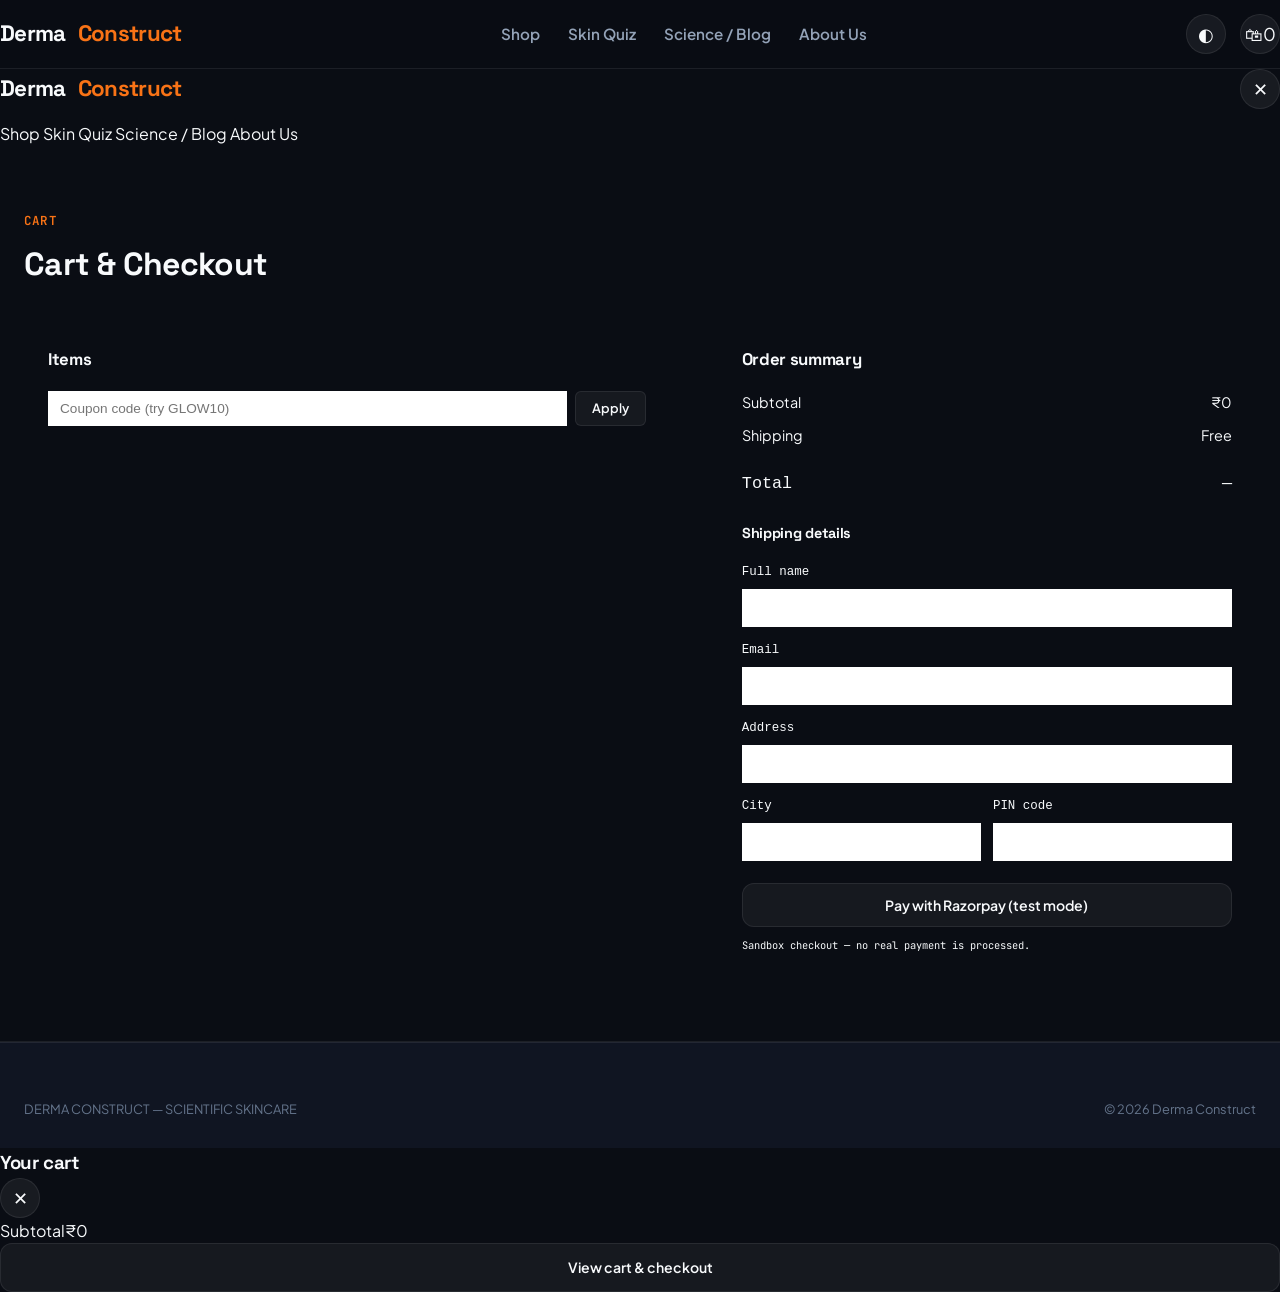
<file: cart.html>
<!DOCTYPE html>
<html lang="en">
<head>
<meta charset="UTF-8">
<meta name="viewport" content="width=device-width, initial-scale=1.0">
<title>Cart & Checkout — Derma Construct</title>
<link rel="stylesheet" href="styles.css">
<style>
  .checkout-layout{display:grid;grid-template-columns:1.2fr 1fr;gap:48px;align-items:start;}
  .panel{border:1px solid var(--grey-100);border-radius:var(--radius);padding:24px;}
  .panel h3{font-size:1.05rem;margin-bottom:18px;}
  .coupon-row{display:flex;gap:8px;margin-top:18px;}
  .coupon-row input{flex:1;border:1px solid var(--grey-100);border-radius:var(--radius);padding:10px 12px;font-size:0.85rem;font-family:'Inter',sans-serif;}
  .field{margin-bottom:14px;}
  .field label{display:block;font-size:0.78rem;color:var(--grey-500);margin-bottom:6px;font-family:'IBM Plex Mono',monospace;}
  .field input{width:100%;border:1px solid var(--grey-100);border-radius:var(--radius);padding:11px 12px;font-size:0.9rem;font-family:'Inter',sans-serif;}
  .field-row{display:grid;grid-template-columns:1fr 1fr;gap:12px;}
  .summary-line{display:flex;justify-content:space-between;font-size:0.9rem;margin-bottom:10px;color:var(--grey-500);}
  .summary-total{display:flex;justify-content:space-between;font-family:'IBM Plex Mono',monospace;font-size:1.05rem;padding-top:14px;margin-top:6px;border-top:1px solid var(--grey-100);}
  @media(max-width:900px){.checkout-layout{grid-template-columns:1fr;}}
</style>
</head>
<body>

<header class="site-nav">
  <div class="wrap nav-inner">
    <a href="index.html" class="logo">Derma<span>Construct</span></a>
    <nav class="nav-links">
      <a href="products.html">Shop</a>
      <a href="quiz.html">Skin Quiz</a>
      <a href="index.html#science">Science / Blog</a>
      <a href="index.html#about">About Us</a>
    </nav>
    <div class="nav-tools">
      <button class="icon-btn" title="Account">◐</button>
      <button class="icon-btn" title="Cart" onclick="openCart()">
        🛍
        <span class="cart-count" data-cart-count>0</span>
      </button>
      <button class="icon-btn mobile-menu-btn" title="Menu" onclick="toggleMobileMenu()">☰</button>
    </div>
  </div>
</header>

<div class="overlay" id="mobileNavOverlay" onclick="closeMobileMenu()"></div>
<aside class="mobile-nav-drawer" id="mobileNavDrawer">
  <div style="display:flex;justify-content:space-between;align-items:center;margin-bottom:12px;">
    <a href="index.html" class="logo">Derma<span>Construct</span></a>
    <button class="icon-btn" onclick="closeMobileMenu()">✕</button>
  </div>
  <a href="products.html" onclick="closeMobileMenu()">Shop</a>
  <a href="quiz.html" onclick="closeMobileMenu()">Skin Quiz</a>
  <a href="index.html#science" onclick="closeMobileMenu()">Science / Blog</a>
  <a href="index.html#about" onclick="closeMobileMenu()">About Us</a>
</aside>

<section>
  <div class="wrap">
    <span class="mono eyebrow">Cart</span>
    <h1 style="font-size:2rem;margin-bottom:32px;">Cart & Checkout</h1>

    <div class="checkout-layout">
      <div>
        <div class="panel" style="margin-bottom:24px;">
          <h3>Items</h3>
          <div id="cartPageBody"></div>
          <div class="coupon-row">
            <input type="text" id="couponInput" placeholder="Coupon code (try GLOW10)">
            <button class="btn small" onclick="applyCoupon()">Apply</button>
          </div>
          <p class="mono" id="couponMsg" style="margin-top:8px;"></p>
        </div>
      </div>

      <div class="panel">
        <h3>Order summary</h3>
        <div class="summary-line"><span>Subtotal</span><span id="cartPageTotal">₹0</span></div>
        <div class="summary-line"><span>Shipping</span><span>Free</span></div>
        <div class="summary-total"><span>Total</span><span id="cartPageTotal2">—</span></div>

        <form id="checkoutForm" style="margin-top:24px;" onsubmit="placeOrder(event)">
          <h3 style="font-size:0.9rem;">Shipping details</h3>
          <div class="field"><label>Full name</label><input type="text" required></div>
          <div class="field"><label>Email</label><input type="email" required></div>
          <div class="field"><label>Address</label><input type="text" required></div>
          <div class="field-row">
            <div class="field"><label>City</label><input type="text" required></div>
            <div class="field"><label>PIN code</label><input type="text" required></div>
          </div>
          <button class="btn solid full" style="margin-top:8px;">Pay with Razorpay (test mode)</button>
          <p class="mono" style="color:var(--grey-500);margin-top:10px;font-size:0.65rem;">Sandbox checkout — no real payment is processed.</p>
        </form>

        <div id="orderConfirm" style="display:none;text-align:center;padding:24px 0;">
          <span class="mono eyebrow">Order placed</span>
          <h3 style="font-size:1.2rem;margin:10px 0;">Thank you — your order is confirmed.</h3>
          <p style="color:var(--grey-500);font-size:0.88rem;margin-bottom:18px;">A confirmation has been sent to your email.</p>
          <a href="products.html" class="btn small">Continue shopping</a>
        </div>
      </div>
    </div>
  </div>
</section>

<footer class="site-footer">
  <div class="wrap">
    <div class="footer-bottom" style="border-top:none;padding-top:0;">
      <span>DERMA CONSTRUCT — SCIENTIFIC SKINCARE</span>
      <span>© 2026 Derma Construct</span>
    </div>
  </div>
</footer>

<div class="overlay" id="cartOverlay" onclick="closeCart()"></div>
<aside class="cart-drawer" id="cartDrawer">
  <div class="cart-drawer-head">
    <h3>Your cart</h3>
    <button class="icon-btn" onclick="closeCart()">✕</button>
  </div>
  <div class="cart-items" id="cartItems"></div>
  <div class="cart-drawer-foot">
    <div class="cart-subtotal"><span>Subtotal</span><span id="cartSubtotal">₹0</span></div>
    <a href="cart.html" class="btn solid full">View cart & checkout</a>
  </div>
</aside>

<div class="modal-overlay" id="quickViewModal" onclick="closeQuickView()">
  <div class="modal-card" onclick="event.stopPropagation()">
    <button class="modal-close" onclick="closeQuickView()">✕</button>
    <div class="modal-visual" id="modalVisual"></div>
    <div class="modal-content">
      <span class="mono eyebrow" id="modalChip">Active ingredient</span>
      <h3 id="modalTitle">Product Title</h3>
      <div class="product-meta" style="margin-top:-4px;">
        <span id="modalMeta">★ 4.8 · 30 ml</span>
        <span class="product-price" id="modalPrice" style="font-size:1.1rem;">₹849</span>
      </div>
      <p id="modalDesc" style="color:var(--grey-500);font-size:0.88rem;margin:4px 0;"></p>
      
      <div class="modal-inci-box">
        <label>How to use</label>
        <p id="modalUsage"></p>
      </div>

      <div class="modal-inci-box">
        <label>Full INCI Ingredients</label>
        <p id="modalInci"></p>
      </div>

      <button class="btn solid full" id="modalAddBtn" style="margin-top:8px;">Add to cart</button>
    </div>
  </div>
</div>

<script src="vehicles-data.js"></script>
<script src="script.js"></script>
<script>
  document.addEventListener("DOMContentLoaded", () => {
    renderCartPage();
    const t = document.getElementById("cartPageTotal2");
    if(t) t.textContent = "₹" + cartTotal();
    document.getElementById("cartItems").parentElement.addEventListener("DOMSubtreeModified", () => {});
  });
  // keep the second total in sync whenever cart changes
  const _origSaveCart = saveCart;
  saveCart = function(cart){
    _origSaveCart(cart);
    const t = document.getElementById("cartPageTotal2");
    if(t) t.textContent = "₹" + cartTotal();
  };
</script>
</body>
</html>
</file>
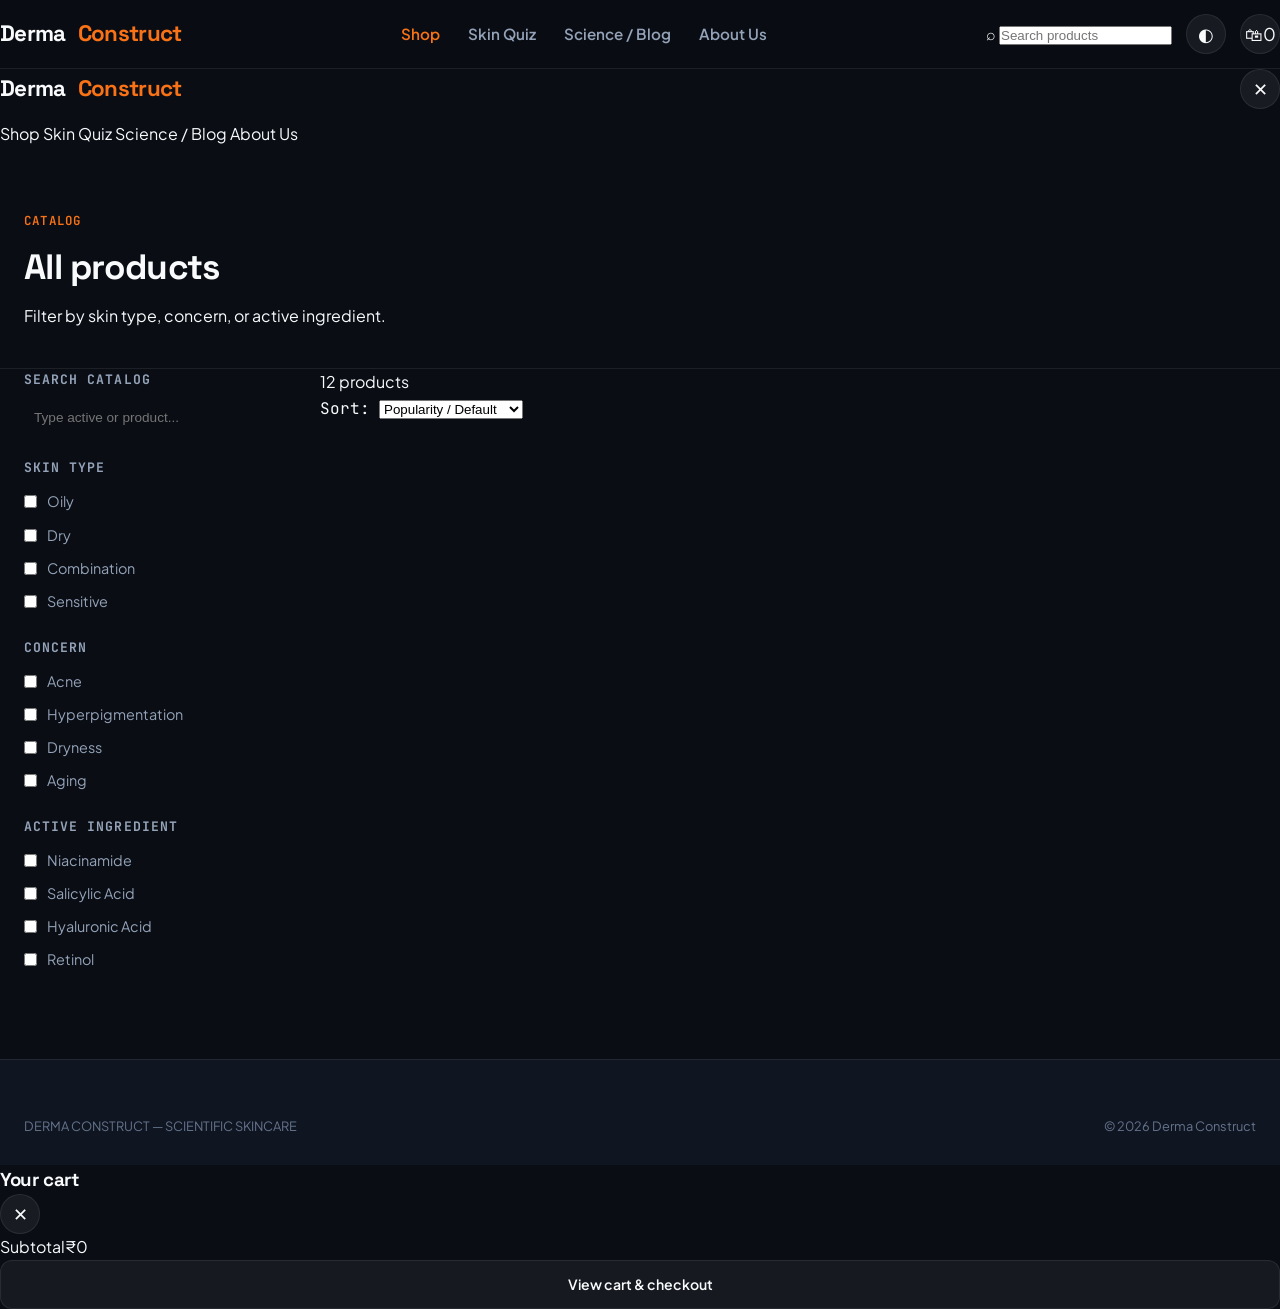
<file: products.html>
<!DOCTYPE html>
<html lang="en">
<head>
<meta charset="UTF-8">
<meta name="viewport" content="width=device-width, initial-scale=1.0">
<title>Shop — Derma Construct</title>
<link rel="stylesheet" href="styles.css">
</head>
<body>

<header class="site-nav">
  <div class="wrap nav-inner">
    <a href="index.html" class="logo">Derma<span>Construct</span></a>
    <nav class="nav-links">
      <a href="products.html" class="active">Shop</a>
      <a href="quiz.html">Skin Quiz</a>
      <a href="index.html#science">Science / Blog</a>
      <a href="index.html#about">About Us</a>
    </nav>
    <div class="nav-tools">
      <div class="nav-search">
        <span class="mono">⌕</span>
        <input type="text" placeholder="Search products">
      </div>
      <button class="icon-btn" title="Account">◐</button>
      <button class="icon-btn" title="Cart" onclick="openCart()">
        🛍
        <span class="cart-count" data-cart-count>0</span>
      </button>
      <button class="icon-btn mobile-menu-btn" title="Menu" onclick="toggleMobileMenu()">☰</button>
    </div>
  </div>
</header>

<div class="overlay" id="mobileNavOverlay" onclick="closeMobileMenu()"></div>
<aside class="mobile-nav-drawer" id="mobileNavDrawer">
  <div style="display:flex;justify-content:space-between;align-items:center;margin-bottom:12px;">
    <a href="index.html" class="logo">Derma<span>Construct</span></a>
    <button class="icon-btn" onclick="closeMobileMenu()">✕</button>
  </div>
  <a href="products.html" onclick="closeMobileMenu()">Shop</a>
  <a href="quiz.html" onclick="closeMobileMenu()">Skin Quiz</a>
  <a href="index.html#science" onclick="closeMobileMenu()">Science / Blog</a>
  <a href="index.html#about" onclick="closeMobileMenu()">About Us</a>
</aside>

<section style="padding-bottom:0;">
  <div class="wrap">
    <span class="mono eyebrow">Catalog</span>
    <h1 style="font-size:2.2rem;margin-bottom:8px;">All products</h1>
    <p style="color:var(--grey-500);margin-bottom:40px;">Filter by skin type, concern, or active ingredient.</p>
  </div>
</section>

<section style="padding-top:0;border-bottom:none;">
  <div class="wrap catalog-layout">
    <aside class="filters">
      <div class="filter-group">
        <h4>Search catalog</h4>
        <input type="text" id="catalogSearch" placeholder="Type active or product..." style="width:100%;border:1px solid var(--grey-100);padding:8px 10px;font-size:0.85rem;border-radius:2px;background:var(--grey-50);outline:none;">
      </div>
      <div class="filter-group">
        <h4>Skin type</h4>
        <label class="filter-option"><input type="checkbox" class="f-type" value="oily"> Oily</label>
        <label class="filter-option"><input type="checkbox" class="f-type" value="dry"> Dry</label>
        <label class="filter-option"><input type="checkbox" class="f-type" value="combo"> Combination</label>
        <label class="filter-option"><input type="checkbox" class="f-type" value="sensitive"> Sensitive</label>
      </div>
      <div class="filter-group">
        <h4>Concern</h4>
        <label class="filter-option"><input type="checkbox" class="f-concern" value="acne"> Acne</label>
        <label class="filter-option"><input type="checkbox" class="f-concern" value="hyperpigmentation"> Hyperpigmentation</label>
        <label class="filter-option"><input type="checkbox" class="f-concern" value="dryness"> Dryness</label>
        <label class="filter-option"><input type="checkbox" class="f-concern" value="aging"> Aging</label>
      </div>
      <div class="filter-group">
        <h4>Active ingredient</h4>
        <label class="filter-option"><input type="checkbox" class="f-active" value="Niacinamide"> Niacinamide</label>
        <label class="filter-option"><input type="checkbox" class="f-active" value="Salicylic Acid"> Salicylic Acid</label>
        <label class="filter-option"><input type="checkbox" class="f-active" value="Hyaluronic Acid"> Hyaluronic Acid</label>
        <label class="filter-option"><input type="checkbox" class="f-active" value="Retinol"> Retinol</label>
      </div>
    </aside>

    <div>
      <div class="results-bar">
        <span><span id="resultCount">12</span> products</span>
        <div>
          <span class="mono" style="margin-right:6px;">Sort:</span>
          <select id="sortSelect" class="sort-select" onchange="renderCatalog()">
            <option value="popularity">Popularity / Default</option>
            <option value="rating">Rating (High to Low)</option>
            <option value="price-low">Price (Low to High)</option>
            <option value="price-high">Price (High to Low)</option>
          </select>
        </div>
      </div>
      <div class="product-grid" id="productGrid"></div>
    </div>
  </div>
</section>

<footer class="site-footer">
  <div class="wrap">
    <div class="footer-bottom" style="border-top:none;padding-top:0;">
      <span>DERMA CONSTRUCT — SCIENTIFIC SKINCARE</span>
      <span>© 2026 Derma Construct</span>
    </div>
  </div>
</footer>

<div class="overlay" id="cartOverlay" onclick="closeCart()"></div>
<aside class="cart-drawer" id="cartDrawer">
  <div class="cart-drawer-head">
    <h3>Your cart</h3>
    <button class="icon-btn" onclick="closeCart()">✕</button>
  </div>
  <div class="cart-items" id="cartItems"></div>
  <div class="cart-drawer-foot">
    <div class="cart-subtotal"><span>Subtotal</span><span id="cartSubtotal">₹0</span></div>
    <a href="cart.html" class="btn solid full">View cart & checkout</a>
  </div>
</aside>

<div class="modal-overlay" id="quickViewModal" onclick="closeQuickView()">
  <div class="modal-card" onclick="event.stopPropagation()">
    <button class="modal-close" onclick="closeQuickView()">✕</button>
    <div class="modal-visual" id="modalVisual"></div>
    <div class="modal-content">
      <span class="mono eyebrow" id="modalChip">Active ingredient</span>
      <h3 id="modalTitle">Product Title</h3>
      <div class="product-meta" style="margin-top:-4px;">
        <span id="modalMeta">★ 4.8 · 30 ml</span>
        <span class="product-price" id="modalPrice" style="font-size:1.1rem;">₹849</span>
      </div>
      <p id="modalDesc" style="color:var(--grey-500);font-size:0.88rem;margin:4px 0;"></p>
      
      <div class="modal-inci-box">
        <label>How to use</label>
        <p id="modalUsage"></p>
      </div>

      <div class="modal-inci-box">
        <label>Full INCI Ingredients</label>
        <p id="modalInci"></p>
      </div>

      <button class="btn solid full" id="modalAddBtn" style="margin-top:8px;">Add to cart</button>
    </div>
  </div>
</div>

<script src="vehicles-data.js"></script>
<script src="script.js"></script>
</body>
</html>
</file>
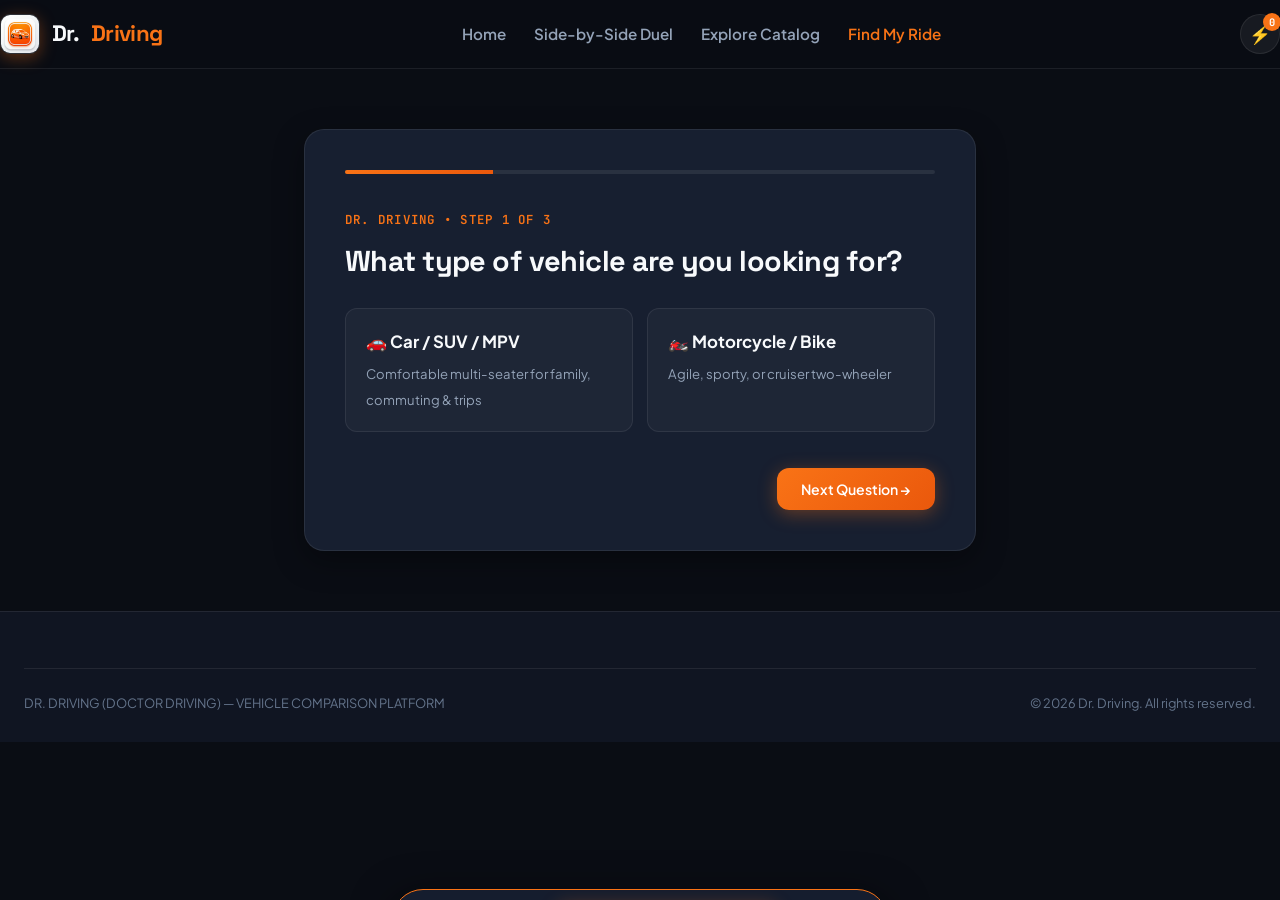
<file: quiz.html>
<!DOCTYPE html>
<html lang="en">
<head>
<meta charset="UTF-8">
<meta name="viewport" content="width=device-width, initial-scale=1.0">
<title>Find My Ideal Ride — Dr. Driving 60s Quiz</title>
<meta name="description" content="Dr. Driving 60-second decision engine. Narrow down vehicle choices instantly and compare top matches head-to-head.">
<link rel="stylesheet" href="styles.css">
</head>
<body>

<header class="site-nav">
  <div class="wrap nav-inner">
    <a href="index.html" class="logo">
      <img src="logo.jpg" class="logo-img" alt="Dr. Driving Logo">
      Dr.<span>Driving</span>
    </a>
    <nav class="nav-links">
      <a href="index.html">Home</a>
      <a href="compare.html">Side-by-Side Duel</a>
      <a href="vehicles.html">Explore Catalog</a>
      <a href="quiz.html" class="active">Find My Ride</a>
    </nav>
    <div class="nav-tools">
      <button class="icon-btn" onclick="window.location.href='compare.html'" title="Compare Dock">
        ⚡
        <span class="compare-badge" data-compare-count>0</span>
      </button>
    </div>
  </div>
</header>

<div class="quiz-container">
  <div class="quiz-card">
    <div class="quiz-progress-track">
      <div class="quiz-progress-fill" id="quizProgressFill"></div>
    </div>

    <!-- STEP 1 -->
    <div class="quiz-step active" id="quizStep1">
      <span class="eyebrow">Dr. Driving • Step 1 of 3</span>
      <h2 class="quiz-question">What type of vehicle are you looking for?</h2>
      <div class="options-grid">
        <div class="quiz-opt-btn" onclick="selectQuizOption(1,'type','car',this)">
          <span class="quiz-opt-title">🚗 Car / SUV / MPV</span>
          <span class="quiz-opt-sub">Comfortable multi-seater for family, commuting & trips</span>
        </div>
        <div class="quiz-opt-btn" onclick="selectQuizOption(1,'type','bike',this)">
          <span class="quiz-opt-title">🏍️ Motorcycle / Bike</span>
          <span class="quiz-opt-sub">Agile, sporty, or cruiser two-wheeler</span>
        </div>
      </div>
      <div style="text-align:right;">
        <button class="btn primary" onclick="goToQuizStep(2)">Next Question →</button>
      </div>
    </div>

    <!-- STEP 2 -->
    <div class="quiz-step" id="quizStep2">
      <span class="eyebrow">Dr. Driving • Step 2 of 3</span>
      <h2 class="quiz-question">What is your primary driving priority?</h2>
      <div class="options-grid">
        <div class="quiz-opt-btn" onclick="selectQuizOption(2,'priority','mileage',this)">
          <span class="quiz-opt-title">⛽ Maximum Fuel Efficiency</span>
          <span class="quiz-opt-sub">Lowest running cost, high mileage / hybrid efficiency</span>
        </div>
        <div class="quiz-opt-btn" onclick="selectQuizOption(2,'priority','comfort',this)">
          <span class="quiz-opt-title">🛋️ Family Comfort & Space</span>
          <span class="quiz-opt-sub">Plush ride, multi-row seating, luxury tech features</span>
        </div>
        <div class="quiz-opt-btn" onclick="selectQuizOption(2,'priority','offroad',this)">
          <span class="quiz-opt-title">🏔️ Offroading & Tough Roads</span>
          <span class="quiz-opt-sub">4x4 / AWD, ground clearance, high torque</span>
        </div>
        <div class="quiz-opt-btn" onclick="selectQuizOption(2,'priority','performance',this)">
          <span class="quiz-opt-title">🏎️ Pure Speed & Performance</span>
          <span class="quiz-opt-sub">High horsepower, quick acceleration, sporty handling</span>
        </div>
      </div>
      <div style="display:flex;justify-content:space-between;">
        <button class="btn" onclick="goToQuizStep(1)">← Back</button>
        <button class="btn primary" onclick="goToQuizStep(3)">See My Matches →</button>
      </div>
    </div>

    <!-- STEP 3: RESULTS -->
    <div class="quiz-step" id="quizStep3">
      <div id="quizResultsContainer"></div>
      <div style="text-align:center;margin-top:24px;">
        <button class="btn" onclick="goToQuizStep(1)">Retake Quiz</button>
      </div>
    </div>
  </div>
</div>

<!-- FLOATING DOCK -->
<div class="floating-compare-dock" id="floatingDock">
  <div style="font-weight:700;font-size:0.9rem;">Comparing (<span data-compare-count>0</span>)</div>
  <div class="dock-items-row" id="dockItemsRow"></div>
  <a href="compare.html" class="btn primary small">Launch Side-by-Side Matrix →</a>
  <button class="btn small" onclick="clearCompareList()">Clear</button>
</div>

<!-- VEHICLE MODAL -->
<div class="overlay" id="modalOverlay" onclick="closeVehicleModal()"></div>
<div class="modal-card" id="modalCard"></div>

<footer class="site-footer">
  <div class="wrap">
    <div class="footer-bottom">
      <span>DR. DRIVING (DOCTOR DRIVING) — VEHICLE COMPARISON PLATFORM</span>
      <span>© 2026 Dr. Driving. All rights reserved.</span>
    </div>
  </div>
</footer>

<script src="vehicles-data.js"></script>
<script src="script.js"></script>
</body>
</html>
</file>
<file: styles.css>
@import url('https://fonts.googleapis.com/css2?family=Plus+Jakarta+Sans:wght@400;500;600;700;800&family=Space+Grotesk:wght@500;600;700;800&family=JetBrains+Mono:wght@400;500;600&display=swap');

:root {
  --bg-main: #0a0d14;
  --bg-surface: #101522;
  --bg-card: #171f30;
  --bg-card-hover: #1f2a40;
  --border-color: rgba(255, 255, 255, 0.08);
  --border-active: #f97316;
  
  --text-main: #f8fafc;
  --text-muted: #94a3b8;
  --text-dim: #64748b;
  
  --primary: #f97316;
  --primary-gradient: linear-gradient(135deg, #f97316 0%, #ea580c 100%);
  --accent-cyan: #38bdf8;
  --winner-green: #10b981;
  --winner-bg: rgba(16, 185, 129, 0.12);
  --winner-border: rgba(16, 185, 129, 0.35);
  --loser-red: #ef4444;
  --loser-bg: rgba(239, 68, 68, 0.08);
  --amber: #f59e0b;
  
  --radius-sm: 6px;
  --radius-md: 12px;
  --radius-lg: 20px;
  --shadow-glow: 0 0 25px rgba(249, 115, 22, 0.25);
  --shadow-card: 0 10px 30px rgba(0, 0, 0, 0.35);
}

* { box-sizing: border-box; margin: 0; padding: 0; }
html { scroll-behavior: smooth; }
body {
  background: var(--bg-main);
  color: var(--text-main);
  font-family: 'Plus Jakarta Sans', sans-serif;
  line-height: 1.6;
  -webkit-font-smoothing: antialiased;
  min-height: 100vh;
}

h1, h2, h3, h4, .brand-font {
  font-family: 'Space Grotesk', sans-serif;
  letter-spacing: -0.02em;
}

a { color: inherit; text-decoration: none; }
img { max-width: 100%; height: auto; display: block; }
button { font-family: inherit; cursor: pointer; border: none; outline: none; }

.wrap { max-width: 1280px; margin: 0 auto; padding: 0 24px; }
.mono { font-family: 'JetBrains Mono', monospace; }
.eyebrow {
  color: var(--primary);
  font-family: 'JetBrains Mono', monospace;
  font-size: 0.78rem;
  letter-spacing: 0.1em;
  text-transform: uppercase;
  font-weight: 600;
  display: block;
  margin-bottom: 8px;
}

/* ---------- SITE HEADER ---------- */
header.site-nav {
  position: sticky; top: 0; z-index: 100;
  background: rgba(10, 13, 20, 0.88);
  backdrop-filter: blur(16px);
  border-bottom: 1px solid var(--border-color);
}
.nav-inner {
  display: flex; align-items: center; justify-content: space-between;
  padding: 14px 0; gap: 20px;
}
.logo {
  font-family: 'Space Grotesk', sans-serif;
  font-size: 1.4rem; font-weight: 800; letter-spacing: -0.03em;
  display: flex; align-items: center; gap: 12px;
}
.logo-img {
  width: 40px; height: 40px; border-radius: 10px;
  object-fit: cover; box-shadow: 0 4px 16px rgba(249, 115, 22, 0.35);
  border: 1px solid rgba(255, 255, 255, 0.15);
  transition: transform 0.2s ease;
}
.logo:hover .logo-img { transform: scale(1.06) rotate(-2deg); }
.logo span { color: var(--primary); }

.nav-links { display: flex; gap: 28px; font-weight: 600; font-size: 0.95rem; }
.nav-links a { color: var(--text-muted); transition: all 0.2s; padding: 6px 0; }
.nav-links a:hover, .nav-links a.active { color: var(--text-main); }
.nav-links a.active { border-bottom: 2.5 solid var(--primary); color: var(--primary); }

.nav-tools { display: flex; align-items: center; gap: 14px; }

.icon-btn {
  background: rgba(255, 255, 255, 0.06); border: 1px solid var(--border-color);
  color: var(--text-main); width: 40px; height: 40px; border-radius: 50%;
  display: flex; align-items: center; justify-content: center;
  transition: all 0.2s; position: relative; font-size: 1.1rem;
}
.icon-btn:hover { background: rgba(255, 255, 255, 0.12); border-color: var(--primary); }

.compare-badge {
  position: absolute; top: -2px; right: -2px;
  background: var(--primary); color: #fff;
  font-family: 'JetBrains Mono', monospace; font-size: 0.65rem; font-weight: 700;
  width: 18px; height: 18px; border-radius: 50%;
  display: flex; align-items: center; justify-content: center;
}

/* ---------- BUTTONS ---------- */
.btn {
  display: inline-flex; align-items: center; justify-content: center; gap: 8px;
  font-family: 'Plus Jakarta Sans', sans-serif; font-size: 0.88rem; font-weight: 600;
  padding: 12px 24px; border-radius: var(--radius-md); border: 1px solid var(--border-color);
  background: rgba(255, 255, 255, 0.05); color: var(--text-main);
  transition: all 0.2s ease; cursor: pointer; white-space: nowrap;
}
.btn:hover { background: rgba(255, 255, 255, 0.12); border-color: rgba(255, 255, 255, 0.2); }
.btn.primary {
  background: var(--primary-gradient); border: none; color: #fff;
  box-shadow: 0 4px 18px rgba(249, 115, 22, 0.35);
}
.btn.primary:hover { transform: translateY(-2px); box-shadow: 0 8px 25px rgba(249, 115, 22, 0.5); }
.btn.small { padding: 8px 16px; font-size: 0.8rem; border-radius: var(--radius-sm); }
.btn.full { width: 100%; }

/* ---------- HERO SECTION ---------- */
.hero-sec {
  position: relative; padding: 76px 0 56px; overflow: hidden;
  background: radial-gradient(circle at 50% 0%, rgba(249, 115, 22, 0.14) 0%, rgba(10, 13, 20, 0) 70%);
  border-bottom: 1px solid var(--border-color);
}
.hero-content { max-width: 820px; margin: 0 auto; text-align: center; position: relative; z-index: 2; }
.hero-title {
  font-size: 3.5rem; font-weight: 800; line-height: 1.08; margin: 16px 0 20px;
  background: linear-gradient(180deg, #ffffff 0%, #cbd5e1 100%);
  -webkit-background-clip: text; -webkit-text-fill-color: transparent;
}
.hero-desc { color: var(--text-muted); font-size: 1.15rem; max-width: 620px; margin: 0 auto 36px; }

/* Quick Versus Bar */
.quick-vs-bar {
  background: var(--bg-card); border: 1px solid var(--border-color);
  border-radius: var(--radius-lg); padding: 20px 24px;
  box-shadow: var(--shadow-card); max-width: 900px; margin: 0 auto;
  display: grid; grid-template-columns: 1fr 40px 1fr 140px; gap: 16px; align-items: center;
}
.quick-vs-select {
  background: rgba(255, 255, 255, 0.05); border: 1px solid var(--border-color);
  color: var(--text-main); padding: 12px 16px; border-radius: var(--radius-md);
  font-size: 0.95rem; outline: none; width: 100%; cursor: pointer;
}
.quick-vs-select option { background: var(--bg-surface); color: var(--text-main); }
.vs-badge {
  width: 40px; height: 40px; background: rgba(249, 115, 22, 0.15);
  border: 1px solid rgba(249, 115, 22, 0.3); color: var(--primary);
  border-radius: 50%; font-family: 'Space Grotesk', sans-serif;
  font-weight: 800; font-size: 0.85rem; display: flex; align-items: center; justify-content: center;
  margin: 0 auto;
}

/* ---------- FEATURED SHOWDOWNS / CAROUSEL ---------- */
section { padding: 64px 0; border-bottom: 1px solid var(--border-color); }
.sec-head { display: flex; justify-content: space-between; align-items: flex-end; margin-bottom: 36px; gap: 20px; flex-wrap: wrap; }
.sec-title { font-size: 2rem; font-weight: 700; }
.sec-desc { color: var(--text-muted); font-size: 0.95rem; max-width: 480px; }

.showdown-grid { display: grid; grid-template-columns: repeat(3, 1fr); gap: 24px; }
.showdown-card {
  background: var(--bg-card); border: 1px solid var(--border-color);
  border-radius: var(--radius-lg); padding: 20px; transition: all 0.25s ease;
  display: flex; flex-direction: column; position: relative; overflow: hidden;
}
.showdown-card:hover {
  transform: translateY(-4px); border-color: rgba(249, 115, 22, 0.4);
  box-shadow: var(--shadow-glow);
}
.showdown-tag {
  align-self: flex-start; background: rgba(249, 115, 22, 0.15); color: var(--primary);
  font-family: 'JetBrains Mono', monospace; font-size: 0.7rem; font-weight: 600;
  padding: 4px 10px; border-radius: 20px; text-transform: uppercase; margin-bottom: 16px;
}
.vs-preview-row { display: grid; grid-template-columns: 1fr 30px 1fr; gap: 12px; align-items: center; margin-bottom: 20px; }
.vs-item { text-align: center; }
.vs-img {
  aspect-ratio: 16/10; border-radius: var(--radius-sm); overflow: hidden;
  background: rgba(255, 255, 255, 0.03); margin-bottom: 8px;
  display: flex; align-items: center; justify-content: center;
}
.vs-img img { width: 100%; height: 100%; object-fit: cover; }
.vs-item-name { font-weight: 600; font-size: 0.9rem; margin-bottom: 2px; }
.vs-item-price { font-family: 'JetBrains Mono', monospace; font-size: 0.78rem; color: var(--text-muted); }
.vs-divider { color: var(--text-dim); font-family: 'Space Grotesk', sans-serif; font-weight: 700; text-align: center; }

.showdown-verdict {
  background: rgba(255, 255, 255, 0.03); border-radius: var(--radius-sm);
  padding: 12px; font-size: 0.82rem; color: var(--text-muted); margin-top: auto; margin-bottom: 16px;
}
.showdown-verdict strong { color: var(--winner-green); }

/* ---------- DECISION FINDER QUIZ CARD ---------- */
.quiz-teaser-card {
  background: linear-gradient(135deg, #171f30 0%, #0a0d14 100%);
  border: 1px solid rgba(249, 115, 22, 0.3); border-radius: var(--radius-lg);
  padding: 40px; display: grid; grid-template-columns: 1.2fr 0.8fr; gap: 32px; align-items: center;
  box-shadow: var(--shadow-glow);
}
.quiz-teaser-card h2 { font-size: 2.2rem; margin-bottom: 12px; }
.quiz-teaser-card p { color: var(--text-muted); font-size: 1.05rem; margin-bottom: 24px; }
.quiz-badge-row { display: flex; gap: 12px; flex-wrap: wrap; margin-bottom: 28px; }
.quiz-pill {
  background: rgba(255, 255, 255, 0.06); border: 1px solid var(--border-color);
  padding: 6px 14px; border-radius: 20px; font-size: 0.8rem; font-family: 'JetBrains Mono', monospace;
}

/* ---------- CATALOG / VEHICLES PAGE ---------- */
.catalog-layout { display: grid; grid-template-columns: 260px 1fr; gap: 36px; align-items: start; }
.filters-sidebar {
  background: var(--bg-card); border: 1px solid var(--border-color);
  border-radius: var(--radius-lg); padding: 24px; position: sticky; top: 90px;
}
.filter-group { margin-bottom: 24px; }
.filter-group h4 {
  font-size: 0.82rem; text-transform: uppercase; letter-spacing: 0.08em;
  font-family: 'JetBrains Mono', monospace; color: var(--text-muted); margin-bottom: 12px;
}
.filter-option { display: flex; align-items: center; gap: 10px; font-size: 0.9rem; margin-bottom: 10px; cursor: pointer; color: var(--text-muted); }
.filter-option:hover { color: var(--text-main); }
.filter-option input[type="checkbox"], .filter-option input[type="radio"] { accent-color: var(--primary); }

.filter-input {
  width: 100%; background: rgba(255, 255, 255, 0.05); border: 1px solid var(--border-color);
  color: var(--text-main); padding: 10px 12px; border-radius: var(--radius-sm);
  font-size: 0.88rem; outline: none;
}
.filter-input:focus { border-color: var(--primary); }

.vehicle-grid { display: grid; grid-template-columns: repeat(3, 1fr); gap: 24px; }
.vehicle-card {
  background: var(--bg-card); border: 1px solid var(--border-color);
  border-radius: var(--radius-lg); overflow: hidden; display: flex; flex-direction: column;
  transition: all 0.25s ease; position: relative; cursor: pointer;
}
.vehicle-card:hover { transform: translateY(-4px); border-color: rgba(249, 115, 22, 0.4); box-shadow: var(--shadow-glow); }

.vehicle-media { aspect-ratio: 16/10; position: relative; background: #000; overflow: hidden; }
.vehicle-media img { width: 100%; height: 100%; object-fit: cover; transition: transform 0.3s ease; }
.vehicle-card:hover .vehicle-media img { transform: scale(1.05); }

.vehicle-category-chip {
  position: absolute; top: 12px; left: 12px;
  background: rgba(10, 13, 20, 0.88); backdrop-filter: blur(8px);
  color: var(--primary); font-family: 'JetBrains Mono', monospace; font-size: 0.68rem;
  padding: 4px 10px; border-radius: 4px; font-weight: 600; text-transform: uppercase;
}
.vehicle-body { padding: 20px; display: flex; flex-direction: column; gap: 10px; flex: 1; }
.vehicle-title { font-size: 1.15rem; font-weight: 600; }
.vehicle-price { font-family: 'JetBrains Mono', monospace; font-size: 1.1rem; font-weight: 700; color: var(--primary); }

.vehicle-specs-row {
  display: grid; grid-template-columns: repeat(3, 1fr); gap: 8px;
  background: rgba(255, 255, 255, 0.03); padding: 10px; border-radius: var(--radius-sm);
  margin-top: 4px; font-size: 0.75rem; text-align: center;
}
.spec-pill-label { color: var(--text-dim); display: block; font-size: 0.68rem; }
.spec-pill-val { font-weight: 600; color: var(--text-main); }

.vehicle-actions { display: flex; gap: 10px; margin-top: auto; padding-top: 12px; }

/* ---------- COMPARISON MATRIX PAGE (`compare.html`) ---------- */
.compare-selectors-bar {
  background: var(--bg-card); border: 1px solid var(--border-color);
  border-radius: var(--radius-lg); padding: 24px; margin-bottom: 32px;
}
.selectors-grid { display: grid; grid-template-columns: 1fr 1fr 1fr; gap: 20px; }
.selector-box label { display: block; font-family: 'JetBrains Mono', monospace; font-size: 0.78rem; color: var(--primary); margin-bottom: 8px; }

.compare-matrix-table {
  width: 100%; border-collapse: separate; border-spacing: 0;
  border: 1px solid var(--border-color); border-radius: var(--radius-lg); overflow: hidden;
  background: var(--bg-card);
}
.compare-matrix-table th, .compare-matrix-table td {
  padding: 16px 20px; border-bottom: 1px solid var(--border-color); border-right: 1px solid var(--border-color);
  vertical-align: top; text-align: left;
}
.compare-matrix-table th:last-child, .compare-matrix-table td:last-child { border-right: none; }
.compare-matrix-table tr:last-child td { border-bottom: none; }

.table-sec-header {
  background: rgba(249, 115, 22, 0.08); font-family: 'Space Grotesk', sans-serif;
  font-size: 1.05rem; font-weight: 700; color: var(--primary); text-transform: uppercase;
  letter-spacing: 0.05em; padding: 14px 20px !important;
}

.sticky-header-row th {
  position: sticky; top: 72px; z-index: 10;
  background: #182236; backdrop-filter: blur(10px);
}
.v-header-card { text-align: center; }
.v-header-img { width: 100%; height: 140px; object-fit: cover; border-radius: var(--radius-md); margin-bottom: 12px; }
.v-header-title { font-size: 1.25rem; font-weight: 700; margin-bottom: 4px; }
.v-header-price { font-family: 'JetBrains Mono', monospace; color: var(--primary); font-weight: 700; font-size: 1.1rem; }
.verdict-chip {
  display: inline-block; background: var(--winner-bg); color: var(--winner-green);
  border: 1px solid var(--winner-border); font-size: 0.72rem; font-weight: 700;
  padding: 4px 10px; border-radius: 20px; margin-top: 8px; text-transform: uppercase;
}

/* Winner & Loser cells */
td.is-winner { background: var(--winner-bg); color: var(--winner-green); font-weight: 700; }
td.is-winner::after { content: " ★ BEST"; font-size: 0.65rem; color: var(--winner-green); margin-left: 6px; }

.pros-list, .cons-list { list-style: none; padding: 0; font-size: 0.85rem; }
.pros-list li { color: var(--winner-green); margin-bottom: 6px; }
.pros-list li::before { content: "✓ "; font-weight: 800; }
.cons-list li { color: var(--loser-red); margin-bottom: 6px; }
.cons-list li::before { content: "✕ "; font-weight: 800; }

/* ---------- FLOATING COMPARE DOCK ---------- */
.floating-compare-dock {
  position: fixed; bottom: 24px; left: 50%; transform: translateX(-50%) translateY(120%);
  background: rgba(23, 31, 48, 0.95); backdrop-filter: blur(16px);
  border: 1px solid var(--primary); border-radius: 40px; padding: 12px 24px;
  box-shadow: 0 10px 40px rgba(0, 0, 0, 0.6); z-index: 180;
  display: flex; align-items: center; gap: 20px; transition: transform 0.3s ease;
}
.floating-compare-dock.open { transform: translateX(-50%) translateY(0); }
.dock-items-row { display: flex; align-items: center; gap: 12px; }
.dock-item-pill {
  background: rgba(255, 255, 255, 0.08); border: 1px solid var(--border-color);
  padding: 6px 14px; border-radius: 20px; font-size: 0.85rem; font-weight: 600;
  display: flex; align-items: center; gap: 8px;
}
.dock-item-pill button { background: none; color: var(--text-dim); font-size: 0.9rem; }
.dock-item-pill button:hover { color: var(--loser-red); }

/* ---------- QUIZ INTERACTIVE SHELL ---------- */
.quiz-container { max-width: 720px; margin: 60px auto; padding: 0 24px; }
.quiz-card {
  background: var(--bg-card); border: 1px solid var(--border-color);
  border-radius: var(--radius-lg); padding: 40px; box-shadow: var(--shadow-card);
}
.quiz-progress-track { height: 4px; background: rgba(255, 255, 255, 0.08); border-radius: 2px; margin-bottom: 36px; overflow: hidden; }
.quiz-progress-fill { height: 100%; background: var(--primary-gradient); width: 25%; transition: width 0.3s ease; }

.quiz-step { display: none; }
.quiz-step.active { display: block; }
.quiz-question { font-size: 1.8rem; font-weight: 700; margin-bottom: 24px; }

.options-grid { display: grid; grid-template-columns: 1fr 1fr; gap: 14px; margin-bottom: 36px; }
.quiz-opt-btn {
  background: rgba(255, 255, 255, 0.03); border: 1px solid var(--border-color);
  border-radius: var(--radius-md); padding: 20px; text-align: left;
  transition: all 0.2s ease; cursor: pointer; color: var(--text-main);
}
.quiz-opt-btn:hover { border-color: var(--primary); background: rgba(249, 115, 22, 0.05); }
.quiz-opt-btn.selected { border-color: var(--primary); background: rgba(249, 115, 22, 0.15); box-shadow: var(--shadow-glow); }
.quiz-opt-title { font-weight: 700; font-size: 1.05rem; margin-bottom: 4px; display: block; }
.quiz-opt-sub { font-size: 0.82rem; color: var(--text-muted); }

/* ---------- MODAL & DRAWER ---------- */
.overlay {
  position: fixed; inset: 0; background: rgba(10, 13, 20, 0.7); backdrop-filter: blur(6px);
  opacity: 0; pointer-events: none; transition: opacity 0.25s ease; z-index: 200;
}
.overlay.open { opacity: 1; pointer-events: auto; }

.modal-card {
  position: fixed; top: 50%; left: 50%; transform: translate(-50%, -50%) scale(0.95);
  width: 90%; max-width: 760px; max-height: 90vh; overflow-y: auto;
  background: var(--bg-card); border: 1px solid var(--border-color);
  border-radius: var(--radius-lg); padding: 36px; box-shadow: var(--shadow-card);
  opacity: 0; pointer-events: none; transition: all 0.25s ease; z-index: 201;
}
.modal-card.open { transform: translate(-50%, -50%) scale(1); opacity: 1; pointer-events: auto; }
.modal-close { position: absolute; top: 20px; right: 20px; background: rgba(255,255,255,0.06); color: var(--text-main); width: 32px; height: 32px; border-radius: 50%; font-size: 1rem; }

/* TOAST */
.toast-container { position: fixed; bottom: 24px; right: 24px; z-index: 300; display: flex; flex-direction: column; gap: 10px; pointer-events: none; }
.toast {
  background: var(--bg-surface); border: 1px solid var(--primary); color: var(--text-main);
  padding: 12px 20px; border-radius: var(--radius-md); font-family: 'JetBrains Mono', monospace; font-size: 0.82rem;
  box-shadow: var(--shadow-glow); display: flex; align-items: center; gap: 10px; animation: toastIn 0.3s ease;
}
@keyframes toastIn { from { opacity: 0; transform: translateY(12px); } to { opacity: 1; transform: translateY(0); } }

/* FOOTER */
footer.site-footer { background: var(--bg-surface); border-top: 1px solid var(--border-color); padding: 56px 0 28px; }
.footer-grid { display: grid; grid-template-columns: 1.5fr 1fr 1fr 1fr; gap: 40px; margin-bottom: 40px; }
.footer-bottom { border-top: 1px solid var(--border-color); padding-top: 24px; display: flex; justify-content: space-between; font-size: 0.8rem; color: var(--text-dim); }

/* RESPONSIVE */
.mobile-menu-btn { display: none; }
@media (max-width: 992px) {
  .hero-title { font-size: 2.5rem; }
  .quick-vs-bar { grid-template-columns: 1fr; text-align: center; }
  .vs-badge { margin: 8px auto; }
  .showdown-grid, .vehicle-grid { grid-template-columns: repeat(2, 1fr); }
  .catalog-layout { grid-template-columns: 1fr; }
  .quiz-teaser-card { grid-template-columns: 1fr; }
  .selectors-grid { grid-template-columns: 1fr; }
  .nav-links { display: none; }
  .mobile-menu-btn { display: flex; }
}

@media (max-width: 640px) {
  .showdown-grid, .vehicle-grid { grid-template-columns: 1fr; }
  .options-grid { grid-template-columns: 1fr; }
  .compare-matrix-table { display: block; overflow-x: auto; }
}

/* DEMO DISCLAIMER BANNER */
.demo-disclaimer-banner {
  background: rgba(249, 115, 22, 0.08);
  border: 1px solid rgba(249, 115, 22, 0.25);
  border-radius: var(--radius-md);
  padding: 12px 18px;
  font-size: 0.85rem;
  color: var(--text-muted);
  display: flex;
  align-items: center;
  gap: 12px;
  margin-bottom: 24px;
}
.demo-disclaimer-banner strong {
  color: var(--primary);
  font-family: 'JetBrains Mono', monospace;
}

/* MODAL ENHANCEMENTS */
.modal-spec-grid {
  display: grid;
  grid-template-columns: repeat(2, 1fr);
  gap: 10px;
  margin-bottom: 20px;
}
@media (max-width: 600px) {
  .modal-spec-grid { grid-template-columns: 1fr; }
}
.modal-spec-item {
  background: rgba(255, 255, 255, 0.03);
  border: 1px solid var(--border-color);
  border-radius: var(--radius-sm);
  padding: 10px 14px;
}
.modal-spec-label {
  font-family: 'JetBrains Mono', monospace;
  font-size: 0.72rem;
  color: var(--text-dim);
  text-transform: uppercase;
  display: block;
  margin-bottom: 2px;
}
.modal-spec-value {
  font-weight: 700;
  font-size: 0.92rem;
  color: var(--text-main);
}
.modal-colors-row {
  display: flex;
  flex-wrap: wrap;
  gap: 8px;
  margin-bottom: 20px;
}
.color-chip {
  background: rgba(255, 255, 255, 0.06);
  border: 1px solid var(--border-color);
  border-radius: 20px;
  padding: 4px 12px;
  font-size: 0.78rem;
  color: var(--text-muted);
}
.modal-demo-notice {
  font-family: 'JetBrains Mono', monospace;
  font-size: 0.75rem;
  color: var(--text-dim);
  text-align: center;
  margin-top: 18px;
  padding: 8px 12px;
  background: rgba(0, 0, 0, 0.25);
  border-radius: var(--radius-sm);
}
.filter-select {
  width: 100%;
  background: rgba(255, 255, 255, 0.04);
  border: 1px solid var(--border-color);
  color: var(--text-main);
  padding: 10px 14px;
  border-radius: var(--radius-md);
  font-family: inherit;
  font-size: 0.9rem;
  outline: none;
  transition: all 0.2s ease;
  cursor: pointer;
}
.filter-select option {
  background: #171f30;
  color: #f8fafc;
}
.filter-select:focus {
  border-color: var(--primary);
  box-shadow: 0 0 0 2px rgba(249, 115, 22, 0.2);
}
</file>
